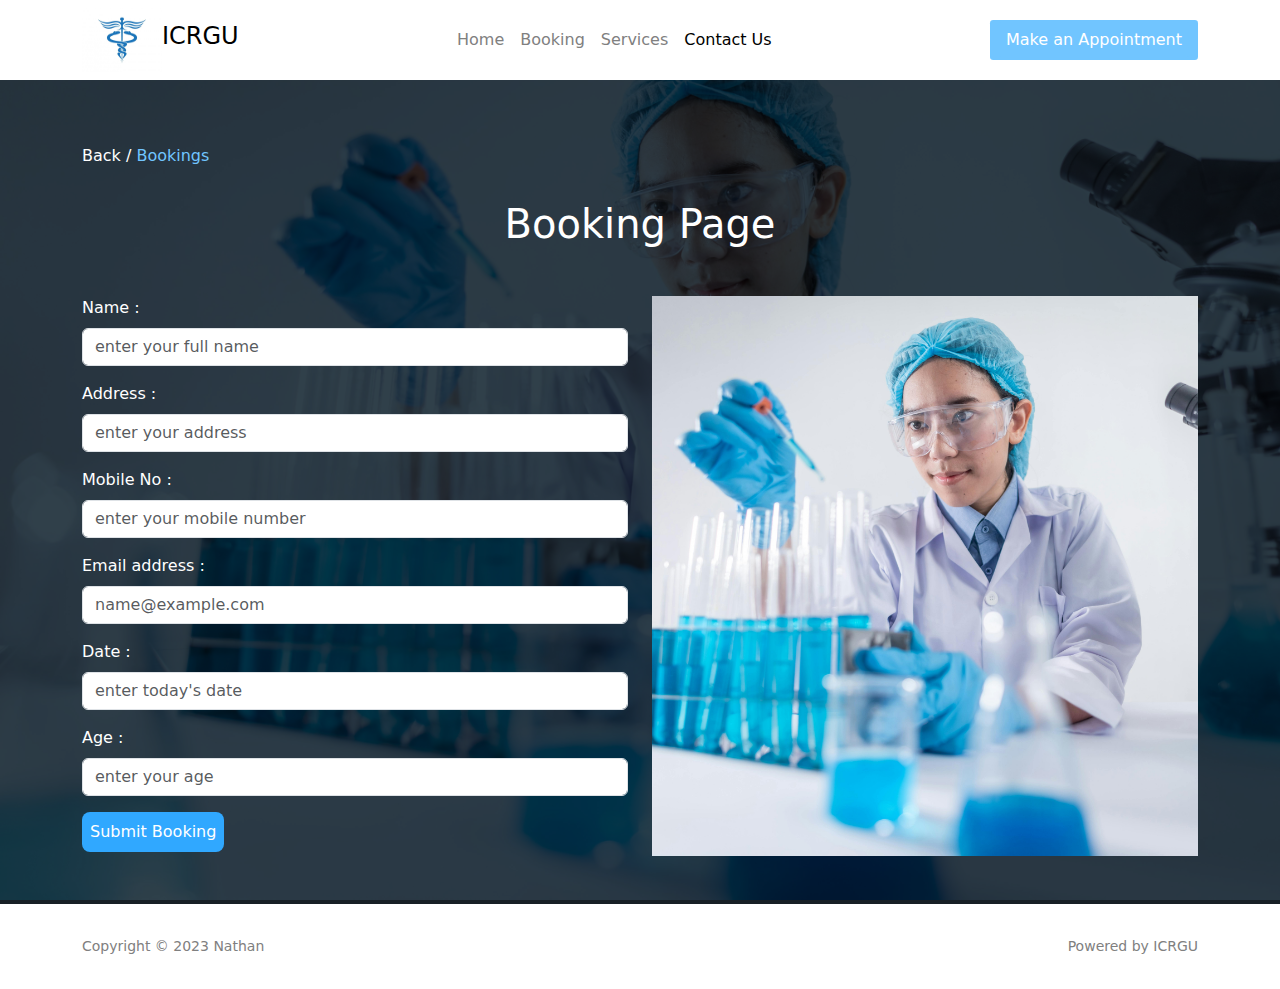
<file: booking.html>
<!DOCTYPE html>
<html lang="en">
  <head>
    <meta charset="UTF-8" />
    <meta name="viewport" content="width=device-width, initial-scale=1.0" />
    <title>Nathan's Work</title>
    <link
      rel="stylesheet"
      href="https://cdn.jsdelivr.net/npm/bootstrap@5.3.2/dist/css/bootstrap.min.css
 "
    />
    <link rel="stylesheet" href="./assets/style.css" />
    <link rel="stylesheet" href="./assets/all.min.css" />
  </head>
  <body>
    <!-- the header -->
    <div class="header">
      <nav class="navbar navbar-expand-lg">
        <div class="container">
          <button
            class="navbar-toggler"
            type="button"
            data-bs-toggle="collapse"
            data-bs-target="#navbarNavAltMarkup"
            aria-controls="navbarNavAltMarkup"
            aria-expanded="false"
            aria-label="Toggle navigation"
          >
            <span class="navbar-toggler-icon"></span>
          </button>
          <div class="nav-wrap">
            <div class="nav-brand">
              <img
                src="./assets/images/Snakes Silhouette PNG Free, Medical Snake Graphic Design Template Vector Isolated, Wellness, Healthcare, Paramedic PNG Image For Free Download.jpg"
                alt=""
                class="brand-img"
              />
              <h4 class="brand-h">ICRGU</h4>
            </div>
            <div class="" id="navbarNavAltMarkup">
              <div class="navbar-nav">
                <a class="nav-link" aria-current="page" href="./index.html"
                  >Home</a
                >
                <a class="nav-link" href="./booking.html">Booking</a>
                <a class="nav-link" href="./service.html">Services</a>
                <a class="nav-link active" href="./contact.html">Contact Us</a>
              </div>
            </div>
            <button class="book">
              <a href="./booking.html" class="book">Make an Appointment</a>
            </button>
          </div>
        </div>
      </nav>
    </div>
    <!-- the booking form -->
    <div class="booking-section">
      <div class="container">
        <div class="navigation">
          <a href="./index.html"
            >Back / <span style="color: #71c5ff">Bookings</span></a
          >
        </div>
        <div class="row">
          <h1 class="contact-h text-center mb-5">Booking Page</h1>
          <div class="col-md-6">
            <form action="">
              <div class="mb-3">
                <label for="exampleFormControlInput1" class="form-label"
                  >Name :</label
                >
                <input
                  type="text"
                  class="form-control"
                  id="exampleFormControlInput1"
                  placeholder="enter your full name"
                />
              </div>
              <div class="mb-3">
                <label for="exampleFormControlInput2" class="form-label"
                  >Address :</label
                >
                <input
                  type=""
                  class="form-control"
                  id="exampleFormControlInput2"
                  placeholder="enter your address"
                />
              </div>
              <div class="mb-3">
                <label for="exampleFormControlInput3" class="form-label"
                  >Mobile No :</label
                >
                <input
                  type="text"
                  class="form-control"
                  id="exampleFormControlInput3"
                  placeholder="enter your mobile number"
                />
              </div>
              <div class="mb-3">
                <label for="exampleFormControlInput4" class="form-label"
                  >Email address :</label
                >
                <input
                  type="email"
                  class="form-control"
                  id="exampleFormControlInput4"
                  placeholder="name@example.com"
                />
              </div>
              <div class="mb-3">
                <label for="exampleFormControlInput5" class="form-label"
                  >Date :</label
                >
                <input
                  type="text"
                  class="form-control"
                  id="exampleFormControlInput5"
                  placeholder="enter today's date"
                />
              </div>
              <div class="mb-3">
                <label for="exampleFormControlInput6" class="form-label"
                  >Age :</label
                >
                <input
                  type="text"
                  class="form-control"
                  id="exampleFormControlInput6"
                  placeholder="enter your age"
                />
              </div>
              <button class="contact-submit">Submit Booking</button>
            </form>
          </div>
          <div class="col-md-6">
            <img
              src="./assets/images/pexels-chokniti-khongchum-3938023.jpg"
              alt=""
              class="booking-img"
            />
          </div>
        </div>
      </div>
    </div>
    <!-- the footer -->
    <div class="footer">
      <div class="container">
        <div class="footer-wrap">
          <small class="footer-small">Copyright &copy; 2023 Nathan</small>
          <small class="footer-small">Powered by ICRGU</small>
        </div>
      </div>
    </div>
    <!-- javascript used -->
    <script src="./assets/all.min.js"></script>
    <script src="https://cdn.jsdelivr.net/npm/bootstrap@5.3.2/dist/js/bootstrap.bundle.min.js
 "></script>
  </body>
</html>
</file>
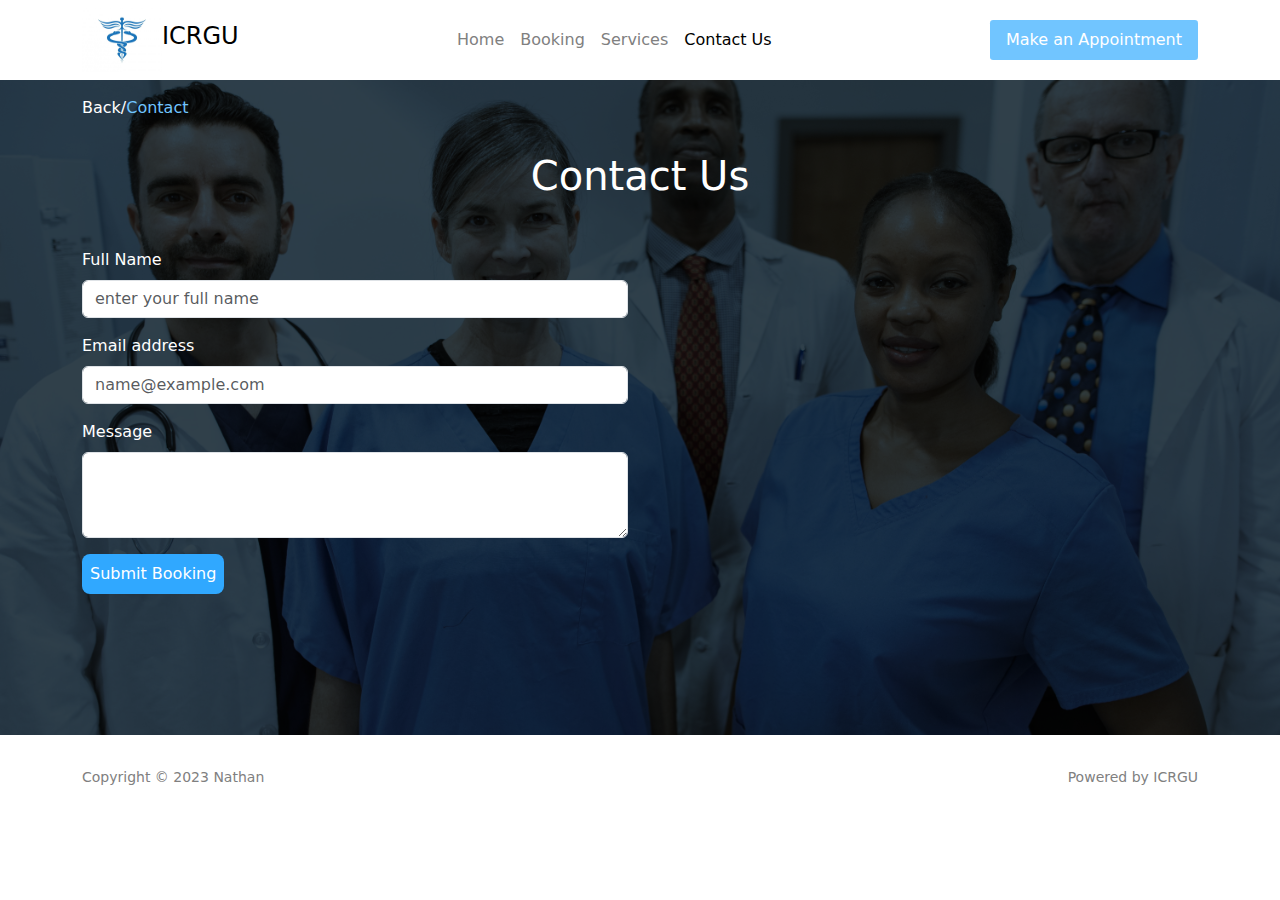
<file: contact.html>
<!DOCTYPE html>
<html lang="en">
  <head>
    <meta charset="UTF-8" />
    <meta name="viewport" content="width=device-width, initial-scale=1.0" />
    <title>Nathan's Work</title>
    <link
      rel="stylesheet"
      href="https://cdn.jsdelivr.net/npm/bootstrap@5.3.2/dist/css/bootstrap.min.css
 "
    />
    <link rel="stylesheet" href="./assets/style.css" />
    <link rel="stylesheet" href="./assets/all.min.css">
  </head>
  <body>
    <!-- the header -->
    <div class="header">
      <nav class="navbar navbar-expand-lg">
        <div class="container">
          <button
            class="navbar-toggler"
            type="button"
            data-bs-toggle="collapse"
            data-bs-target="#navbarNavAltMarkup"
            aria-controls="navbarNavAltMarkup"
            aria-expanded="false"
            aria-label="Toggle navigation"
          >
            <span class="navbar-toggler-icon"></span>
          </button>
          <div class="nav-wrap">
            <div class="nav-brand">
              <img
                src="./assets/images/Snakes Silhouette PNG Free, Medical Snake Graphic Design Template Vector Isolated, Wellness, Healthcare, Paramedic PNG Image For Free Download.jpg"
                alt=""
                class="brand-img"
              />
              <h4 class="brand-h">ICRGU</h4>
            </div>
            <div class="" id="navbarNavAltMarkup">
              <div class="navbar-nav">
                <a class="nav-link" aria-current="page" href="./index.html">Home</a>
                <a class="nav-link" href="#">Booking</a>
                <a class="nav-link" href="./service.html">Services</a>
                <a class="nav-link active" href="./contact.html">Contact Us</a>
              </div>
            </div>
            <button class="book">
              <a href="./booking.html" class="book">Make an Appointment</a>
            </button>
          </div>
        </div>
      </nav>
    </div>
    <!-- the contact form -->
     <div class="contact-section">
      <div class="container">
       <div class="navigation ">
        <a href="./index.html">Back/<span style="color:#71c5ff;" >Contact</span></a>
       </div>
            <div class="row">
       <h1 class="contact-h text-center mb-5">Contact Us</h1>
       <div class="col-md-6">
        <form action="">
         <div class="mb-3">
          <label for="exampleFormControlInput1" class="form-label">Full Name</label>
          <input type="text" class="form-control" id="exampleFormControlInput1" placeholder="enter your full name">
        </div>
         <div class="mb-3">
          <label for="exampleFormControlInput2" class="form-label">Email address</label>
          <input type="email" class="form-control" id="exampleFormControlInput2" placeholder="name@example.com">
        </div>
        <div class="mb-3">
          <label for="exampleFormControlTextarea1" class="form-label">Message</label>
          <textarea class="form-control" id="exampleFormControlTextarea1" rows="3"></textarea>
        </div>
        <button class="contact-submit">
         Submit Booking
        </button>
        </form>
       </div>
       <div class="col-md-6">
        <iframe src="https://www.google.com/maps/embed?pb=!1m18!1m12!1m3!1d2166.099480192152!2d-2.1399837253323937!3d57.118262873620054!2m3!1f0!2f0!3f0!3m2!1i1024!2i768!4f13.1!3m3!1m2!1s0x48840dcfe70aee1f%3A0xbcc46a2af5ba147c!2sICRGU%3A%20Robert%20Gordon%20University!5e0!3m2!1sen!2sng!4v1703778161591!5m2!1sen!2sng" width="600" height="450" style="border:0;" allowfullscreen="" loading="lazy" referrerpolicy="no-referrer-when-downgrade"></iframe>
       </div>

      </div>
      </div>
     </div>
     <!-- the footer -->
    <div class="footer">
      <div class="container">
      <div class="footer-wrap">
        <small class="footer-small">Copyright &copy; 2023 Nathan</small>
        <small class="footer-small">Powered by ICRGU</small>
      </div>
      </div>
    </div>
    <script src="./assets/all.min.js"></script>
    <script src="https://cdn.jsdelivr.net/npm/bootstrap@5.3.2/dist/js/bootstrap.bundle.min.js
 "></script>
  </body>
</html>
</file>
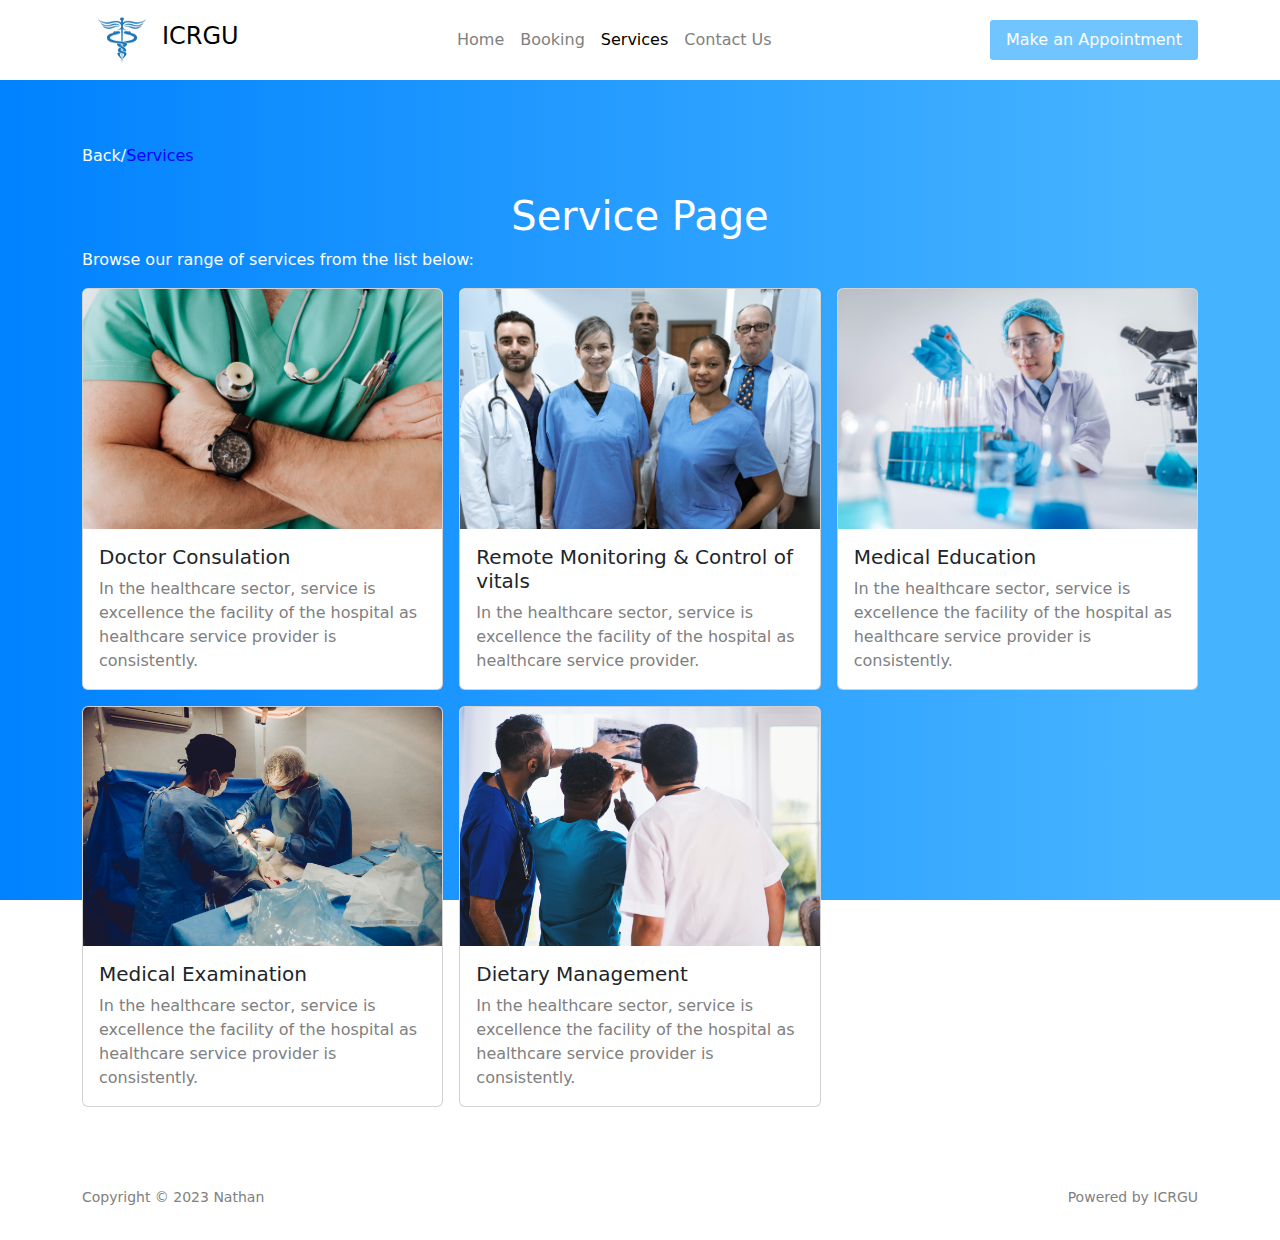
<file: service.html>
<!DOCTYPE html>
<html lang="en">
  <head>
    <meta charset="UTF-8" />
    <meta name="viewport" content="width=device-width, initial-scale=1.0" />
    <title>Nathan's Work</title>
    <link
      rel="stylesheet"
      href="https://cdn.jsdelivr.net/npm/bootstrap@5.3.2/dist/css/bootstrap.min.css
 "
    />
    <link rel="stylesheet" href="./assets/style.css" />
    <link rel="stylesheet" href="./assets/all.min.css">
  </head>
  <body>
    <!-- the header -->
    <div class="header">
      <nav class="navbar navbar-expand-lg">
        <div class="container">
          <button
            class="navbar-toggler"
            type="button"
            data-bs-toggle="collapse"
            data-bs-target="#navbarNavAltMarkup"
            aria-controls="navbarNavAltMarkup"
            aria-expanded="false"
            aria-label="Toggle navigation"
          >
            <span class="navbar-toggler-icon"></span>
          </button>
          <div class="nav-wrap">
            <div class="nav-brand">
              <img
                src="./assets/images/Snakes Silhouette PNG Free, Medical Snake Graphic Design Template Vector Isolated, Wellness, Healthcare, Paramedic PNG Image For Free Download.jpg"
                alt=""
                class="brand-img"
              />
              <h4 class="brand-h">ICRGU</h4>
            </div>
            <div class="" id="navbarNavAltMarkup">
              <div class="navbar-nav">
                <a class="nav-link" aria-current="page" href="./index.html">Home</a>
                <a class="nav-link" href="#">Booking</a>
                <a class="nav-link active" href="./service.html">Services</a>
                <a class="nav-link" href="./contact.html">Contact Us</a>
              </div>
            </div>
            <button class="book">
              <a href="./booking.html" class="book">Make an Appointment</a>
            </button>
          </div>
        </div>
      </nav>
    </div>
    <!-- the service section -->
   <div class="service-main">
    <div class="container">
     <div class="row">
    <div class="navigation ">
     <a href="./index.html">Back/<span style="color:blue;" >Services</span></a>
    </div>
    <h1 class="service-main-h text-center mt-4">Service Page</h1>
    <p class="service-main-p mb-3">Browse our range of services from the list below:</p>
    <div class="card-wrap">
     <div class="row row-cols-1 row-cols-md-3 g-3">
      <div class="col">
        <div class="card">
          <img src="./assets/images/pexels-karolina-grabowska-4021775.jpg" class="card-img-top" alt="...">
          <div class="card-body">
            <h5 class="card-title">Doctor Consulation</h5>
            <p class="card-text">
              In the healthcare sector, service is excellence the facility of
              the hospital as healthcare service provider is consistently.
            </p>
          </div>
        </div>
      </div>
      <div class="col">
        <div class="card">
          <img src="./assets/images/pexels-rdne-stock-project-6129494.jpg" class="card-img-top" alt="...">
          <div class="card-body">
            <h5 class="card-title">Remote Monitoring & Control of vitals</h5>
            <p class="card-text">
              In the healthcare sector, service is excellence the facility of
              the hospital as healthcare service provider.
            </p>
          </div>
        </div>
      </div>
      
      <div class="col">
        <div class="card">
          <img src="./assets/images/pexels-chokniti-khongchum-3938023.jpg" class="card-img-top" alt="...">
          <div class="card-body">
            <h5 class="card-title">Medical Education</h5>
            <p class="card-text">
              In the healthcare sector, service is excellence the facility of
              the hospital as healthcare service provider is consistently.
            </p>
          </div>
        </div>
      </div>
      
      <div class="col">
        <div class="card">
          <img src="./assets/images/pexels-vidal-balielo-jr-3376799.jpg" class="card-img-top" alt="...">
          <div class="card-body">
            <h5 class="card-title">Medical Examination</h5>
            <p class="card-text">
              In the healthcare sector, service is excellence the facility of
              the hospital as healthcare service provider is consistently.
            </p>
          </div>
        </div>
      </div>
      <div class="col">
        <div class="card">
          <img src="./assets/images/pexels-evg-kowalievska-1170979.jpg" class="card-img-top" alt="...">
          <div class="card-body">
            <h5 class="card-title">Dietary Management</h5>
            <p class="card-text">
              In the healthcare sector, service is excellence the facility of
              the hospital as healthcare service provider is consistently.
            </p>
          </div>
        </div>
      </div>
    </div>
    </div>
     </div>
    </div>
   </div>
   <!-- the footer -->
    <div class="footer">
      <div class="container">
      <div class="footer-wrap">
        <small class="footer-small">Copyright &copy; 2023 Nathan</small>
        <small class="footer-small">Powered by ICRGU</small>
      </div>
      </div>
    </div>
    <!-- javascript used -->
    <script src="./assets/all.min.js"></script>
    <script src="https://cdn.jsdelivr.net/npm/bootstrap@5.3.2/dist/js/bootstrap.bundle.min.js
 "></script>
  </body>
</html>
</file>
<file: assets/style.css>
/* general styling for the page */
* {
  margin: 0;
  padding: 0;
  box-sizing: border-box;
  scroll-behavior: smooth;
  text-decoration: none;
  flex-flow: wrap;
  list-style-type: none;
}
/* laptop view styling */
@media screen and (min-width: 768px) {
  .header {
    background: white !important;
    width: 100%;
  }
  .navbar-nav {
  }
  .nav-link {
    color: grey;
  }
  .nav-wrap {
    width: 100%;
    display: flex;
    justify-content: space-between;
    align-items: center;
  }
  .brand-img {
    width: 5rem;
    height: 4rem;
  }
  .brand-h {
    color: black;
  }
  .nav-brand {
    display: flex;
    align-items: center;
  }
  .book {
    text-decoration: none;
    padding: 0.5rem;
    border-radius: 0.2rem;
    border: none;
    background: #71c5ff;
    color: white;
  }
  .hero-section {
    background: #182025;
    position: relative !important;
  }
  .bg-img {
    width: 100%;
    height: 30rem;
    object-fit: cover;
    object-position: top;
    opacity: 0.4;
    filter: blur(2px);
  }
  .hero-writeups {
    position: absolute;
    top: 30%;
    z-index: 999;
    padding: 0 4rem;
  }
  .hero-h {
    font-size: 4rem;
    color: white;
    margin-bottom: 1rem;
  }
  .hero-p {
    color: white;
    margin-bottom: 1rem;
  }
  .hero-btn {
    padding: 0.7rem;
    background-image: linear-gradient(to left, #0082ff 60%, #30a8ff);
    border: none;
    border-radius: 0.3rem;
  }
  .hero-btn a {
    color: white;
    text-decoration: none;
  }
  .service-section {
    background: #70c4ff;
  }
  .service-wrap {
    display: flex !important;
    justify-content: center;
    gap: 2rem;
  }
  .services {
    padding: 0.4rem;
    color: white;
  }
  .special {
    padding: 0 0.6rem;
    background-color: #46b3ff;
  }
  .service-icon {
    height: 3rem;
    width: 2rem;
  }
  .service-h {
  }
  .service-p {
  }
  .service-btn {
    background: transparent;
    border: 2px solid white;
    padding: 0.5rem;
    border-radius: 0.5rem;
  }
  .service-a {
    text-decoration: none;
    color: white;
  }
  .footer {
    padding: 2rem;
  }
  .footer-wrap {
    display: flex !important;
    justify-content: space-between;
  }
  .footer-small {
    color: gray;
  }
  /* contact section */
  .contact-section {
    background-color: #182025;
    background-image: url("./images/pexels-rdne-stock-project-6129494.jpg");
    background-size: cover;
    background-attachment: fixed;
    background-blend-mode: overlay;
  }
  iframe {
    width: 100%;
    height: 30rem;
  }
  .contact-h {
    color: white;
    margin-top: 2rem;
  }
  label {
    color: white;
  }
  .contact-submit {
    padding: 0.5rem;
    background: #30a8ff;
    border-radius: 0.5rem;
    color: white;
    border: none;
  }
  .navigation {
    padding-top: 1rem;
  }
  .navigation a {
    text-decoration: none;
    color: white;
  }
  /* services section */
  .service-main {
    /* background: #46b3ff; */
    background-image: linear-gradient(to left, #46b3ff 10%, #0082ff);
    padding: 3rem;
    background-attachment: fixed;
  }
  .navigation {
  }
  .service-main-h {
    color: white;
  }
  .service-main-p {
    color: white;
    margin-bottom: 1rem;
  }
  .card-wrap {
  }
  .card {
  }
  .card-img-top {
  }
  .card-text {
    color: grey;
  }
  /* booking page */
  .booking-section {
    background-color: #182025;
    background-image: url("./images/pexels-chokniti-khongchum-3938023.jpg");
    background-size: cover;
    background-attachment: fixed;
    background-blend-mode: overlay;
    padding: 3rem;
  }
  .booking-img {
    width: 100%;
    height: 35rem;
    object-fit: cover;
  }
}
/* mobile view styling */
@media screen and (max-width: 768px) {
  .header {
    background: white !important;
    width: 100%;
    z-index: 999;
  }
  .navbar-nav {
  }
  .nav-link {
    color: grey;
  }
  .nav-wrap {
    width: 100%;
    display: flex;
    flex-direction: column;
    align-items: end;
    z-index: 999;
  }
  .brand-img {
    width: 5rem;
    height: 4rem;
  }
  .brand-h {
    color: black;
  }
  .nav-brand {
    display: flex;
    align-items: center;
    flex-direction: column;
  }
  .book {
    text-decoration: none;
    padding: 0.5rem;
    border-radius: 0.2rem;
    border: none;
    background: #71c5ff;
    color: white;
  }
  .hero-section {
    background: #182025;
    position: relative !important;
    z-index: 9;
  }
  .bg-img {
    width: 100%;
    height: 42rem;
    object-fit: cover;
    object-position: top;
    opacity: 0.4;
    filter: blur(2px);
  }
  .hero-writeups {
    position: absolute;
    top: 28%;
    z-index: 99;
    padding: 0 4rem;
  }
  .hero-h {
    font-size: 4rem;
    color: white;
    margin-bottom: 1rem;
  }
  .hero-p {
    color: white;
    margin-bottom: 1rem;
  }
  .hero-btn {
    padding: 0.7rem;
    background-image: linear-gradient(to left, #0082ff 60%, #30a8ff);
    border: none;
    border-radius: 0.3rem;
  }
  .hero-btn a {
    color: white;
    text-decoration: none;
  }
  .service-section {
    background: #70c4ff;
  }
  .service-wrap {
    display: flex !important;
    justify-content: center;
    flex-direction: column;
    width: 100%;
    gap: 2rem;
  }
  .services {
    padding: 0.4rem;
    color: white;
  }
  .special {
    padding: 0 0.6rem;
    background-color: #46b3ff;
  }
  .service-icon {
    height: 3rem;
    width: 2rem;
  }
  .service-h {
  }
  .service-p {
  }
  .service-btn {
    background: transparent;
    border: 2px solid white;
    padding: 0.5rem;
    border-radius: 0.5rem;
  }
  .service-a {
    text-decoration: none;
    color: white;
  }
  .footer {
    padding: 2rem;
  }
  .footer-wrap {
    display: flex !important;
    justify-content: space-between;
  }
  .footer-small {
    color: gray;
  }
  /* contact section */
  .contact-section {
    background-color: #182025;
    background-image: url("./images/pexels-rdne-stock-project-6129494.jpg");
    background-size: cover;
    background-attachment: fixed;
    background-blend-mode: overlay;
  }
  iframe {
    width: 100%;
    height: 30rem;
  }
  .contact-h {
    color: white;
    margin-top: 2rem;
  }
  label {
    color: white;
  }
  .contact-submit {
    padding: 0.5rem;
    background: #30a8ff;
    border-radius: 0.5rem;
    color: white;
    border: none;
  }
  .navigation {
    padding-top: 1rem;
  }
  .navigation a {
    text-decoration: none;
    color: white;
  }
  /* services section */
  .service-main {
    /* background: #46b3ff; */
    background-image: linear-gradient(to left, #46b3ff 10%, #0082ff);
    padding: 3rem;
    background-attachment: fixed;
  }
  .navigation {
  }
  .service-main-h {
    color: white;
  }
  .service-main-p {
    color: white;
    margin-bottom: 1rem;
  }
  .card-wrap {
  }
  .card {
  }
  .card-img-top {
  }
  .card-text {
    color: grey;
  }
  /* booking page */
  .booking-section {
    background-color: #182025;
    background-image: url("./images/pexels-chokniti-khongchum-3938023.jpg");
    background-size: cover;
    background-attachment: fixed;
    background-blend-mode: overlay;
    padding: 3rem;
  }
  .booking-img {
    width: 100%;
    height: 35rem;
    object-fit: cover;
  }
}
</file>
